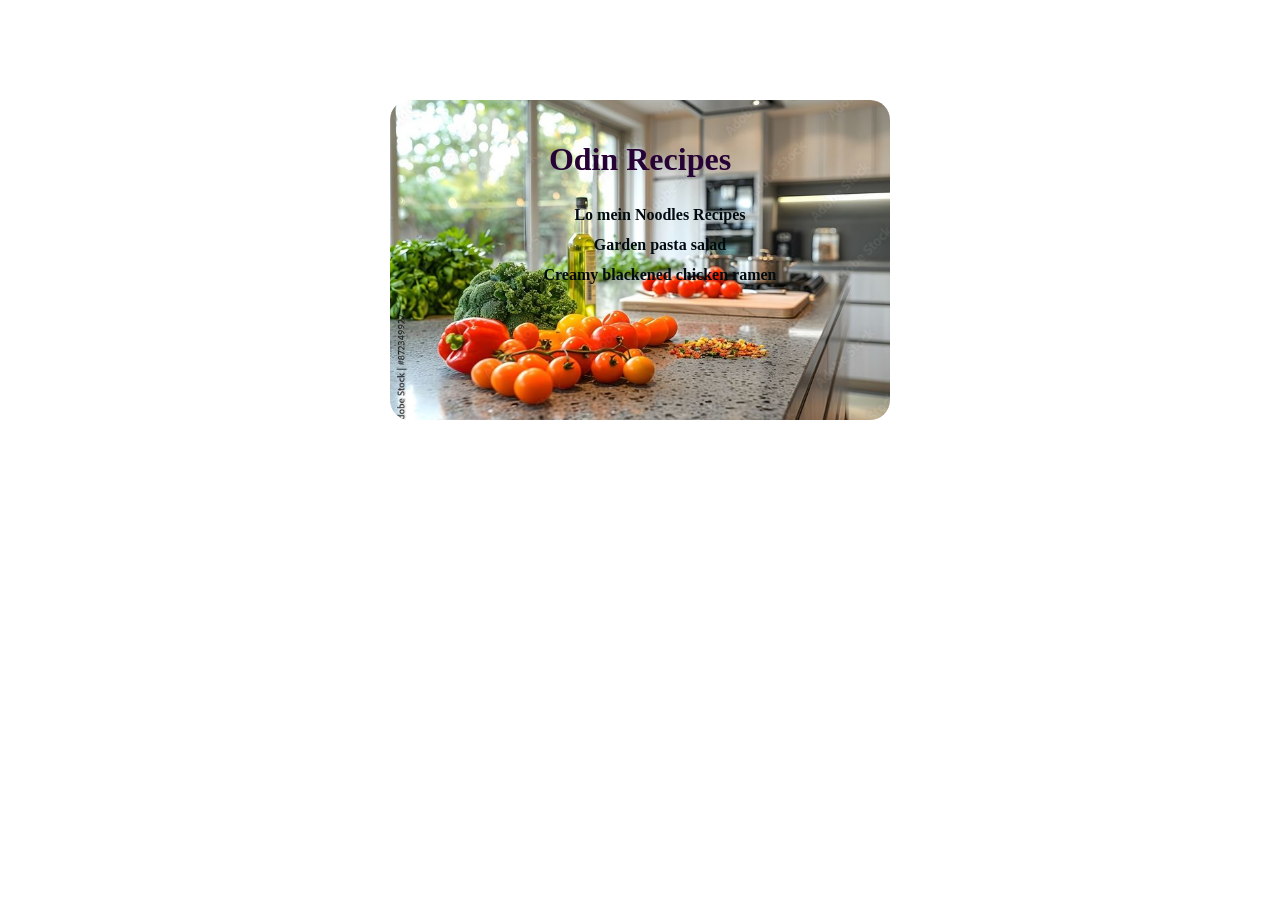
<file: index.html>
<!DOCTYPE html>
<html lang="en">
<head>
    <meta charset="UTF-8">
    <meta name="viewport" content="width=device-width, initial-scale=1.0">
    <link rel="stylesheet" href="index.css">
    <link rel="preconnect" href="https://fonts.googleapis.com">
    <link rel="preconnect" href="https://fonts.gstatic.com" crossorigin>
    <link href="https://fonts.googleapis.com/css2?family=Amarante&family=Fleur+De+Leah&family=Happy+Monkey&family=Lato:ital,wght@0,100;0,300;0,400;0,700;0,900;1,100;1,300;1,400;1,700;1,900&family=Orbitron:wght@400..900&family=Roboto+Slab:wght@100..900&display=swap" rel="stylesheet">
    <title>Odin first project</title>
</head>
<body>
    <div class="card">
        <h1 class="header">Odin Recipes</h1>
   
        <div class="list">
            <ul>
                <li><a href="recipes/lomein.html" target="_self">Lo mein Noodles Recipes</a></li>
                <li><a href="recipes/pastasalad.html" target="_self">Garden pasta salad</a></li>
                <li><a href="recipes/Blackened.html" target="_self">Creamy blackened chicken ramen</a></li>
            </ul>
        </div>
    </div>
</body>
</html>
</file>
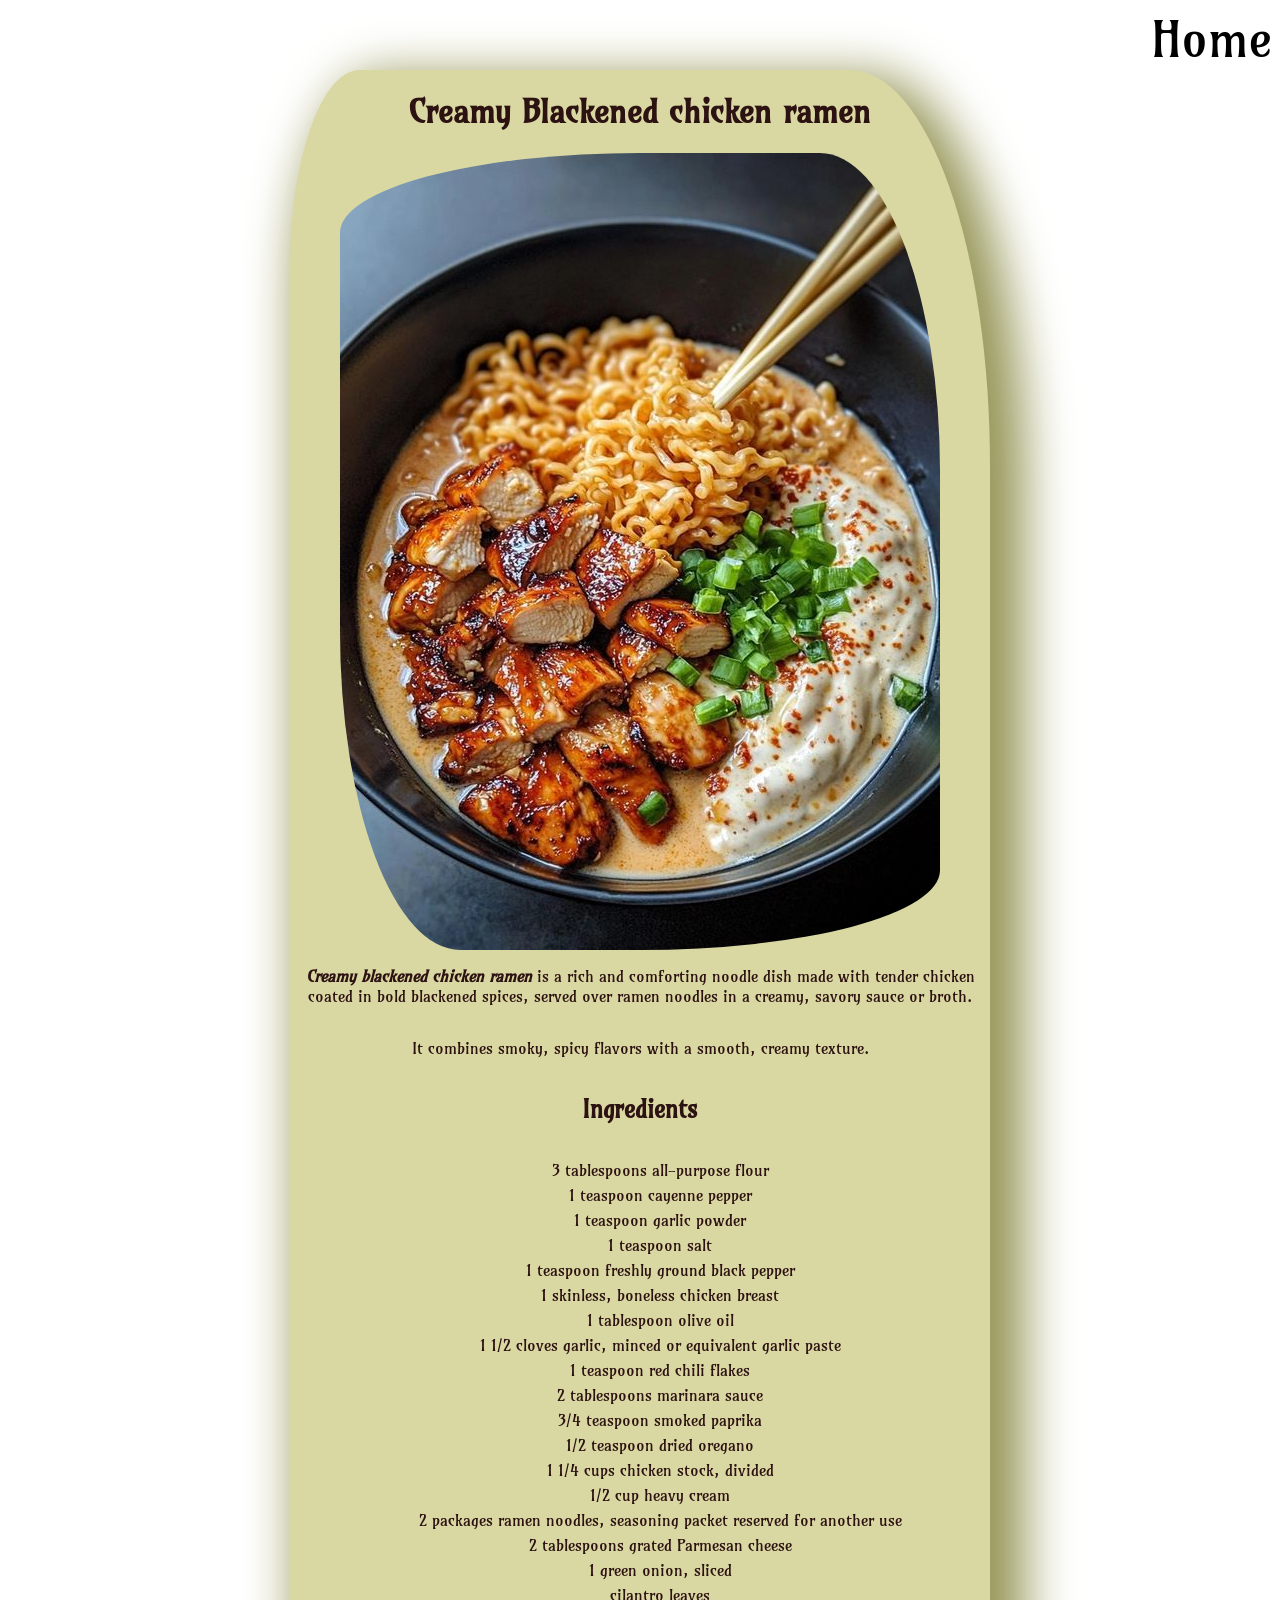
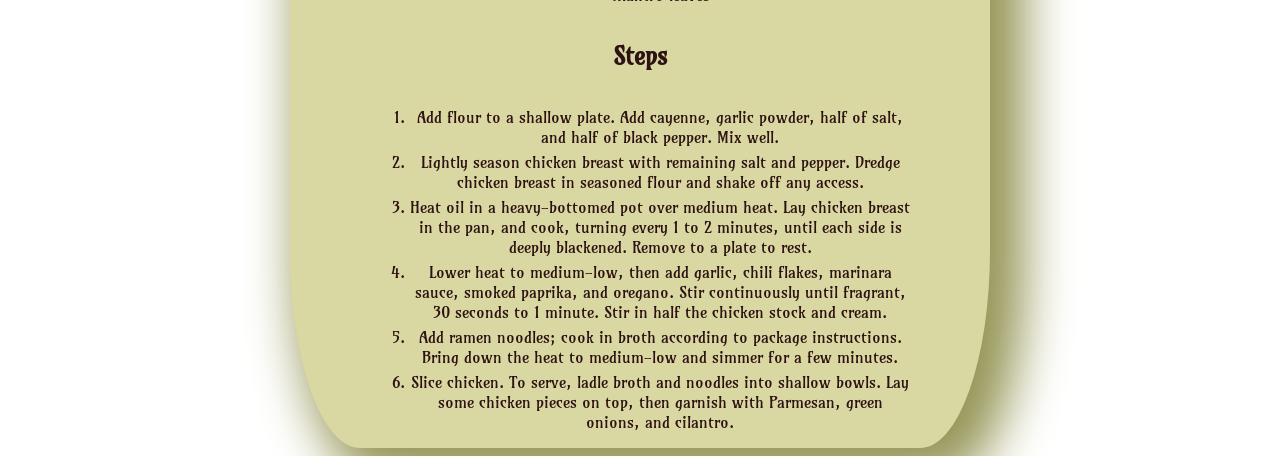
<file: recipes/Blackened.html>
<!DOCTYPE html>
<html lang="en">
<head>
    <meta charset="UTF-8">
    <meta name="viewport" content="width=device-width, initial-scale=1.0">
    <title>Blackened chicken ramen</title>
    <link rel="stylesheet" href="blackened.css">
    <link rel="preconnect" href="https://fonts.googleapis.com">
    <link rel="preconnect" href="https://fonts.gstatic.com" crossorigin>
    <link href="https://fonts.googleapis.com/css2?family=Amarante&family=Fleur+De+Leah&family=Happy+Monkey&family=Lato:ital,wght@0,100;0,300;0,400;0,700;0,900;1,100;1,300;1,400;1,700;1,900&family=Orbitron:wght@400..900&family=Roboto+Slab:wght@100..900&display=swap" rel="stylesheet">
</head>
<body>
    <a href="../index.html">Home</a>
    <div>
        <h1>Creamy Blackened chicken ramen</h1>
        <img src="../images/blackened chicken.jpg" alt="creamy blackened chicken ramen">
        <p><strong><em>Creamy blackened chicken ramen</em></strong> is a rich and comforting noodle dish made with tender chicken coated in bold blackened spices, 
            served over ramen noodles in a creamy, savory sauce or broth.
        </p>
        <p>It combines smoky, spicy flavors with a smooth, creamy texture.</p> 
        <h2>Ingredients</h2>
        <ul>
            <li>3 tablespoons all-purpose flour</li>
            <li>1 teaspoon cayenne pepper</li>
            <li>1 teaspoon garlic powder</li>
            <li>1 teaspoon salt</li>
            <li>1 teaspoon freshly ground black pepper</li>
            <li>1 skinless, boneless chicken breast</li>
            <li>1 tablespoon olive oil</li>
            <li>1 1/2 cloves garlic, minced or equivalent garlic paste</li>
            <li>1 teaspoon red chili flakes</li>
            <li>2 tablespoons marinara sauce</li>
            <li>3/4 teaspoon smoked paprika</li>
            <li>1/2 teaspoon dried oregano</li>
            <li>1 1/4 cups chicken stock, divided</li>
            <li>1/2 cup heavy cream</li>
            <li>2 packages ramen noodles, seasoning packet reserved for another use</li>
            <li>2 tablespoons grated Parmesan cheese</li>
            <li>1 green onion, sliced</li>
            <li>cilantro leaves</li>
        </ul>
        <h2>Steps</h2>
        <ol>
            <li>Add flour to a shallow plate. Add cayenne, garlic powder, 
                half of salt, and half of black pepper. Mix well.
            </li>
            <li>Lightly season chicken breast with remaining salt and pepper. 
                Dredge chicken breast in seasoned flour and shake off any access.
            </li>
            <li>Heat oil in a heavy-bottomed pot over medium heat. Lay chicken breast in the pan, and cook, 
                turning every 1 to 2 minutes, until each side is deeply blackened. Remove to a plate to rest.
            </li>
            <li>Lower heat to medium-low, then add garlic, chili flakes, marinara sauce, smoked paprika, and oregano. 
                Stir continuously until fragrant, 30 seconds to 1 minute. Stir in half the chicken stock and cream. 
            </li>
            <li>Add ramen noodles; cook in broth according to package instructions. 
                Bring down the heat to medium-low and simmer for a few minutes.
            </li>
            <li>Slice chicken. To serve, ladle broth and noodles into shallow bowls. 
                Lay some chicken pieces on top, then garnish with Parmesan, green onions, and cilantro.
            </li>
        </ol>
    </div>

</body>
</html>
</file>
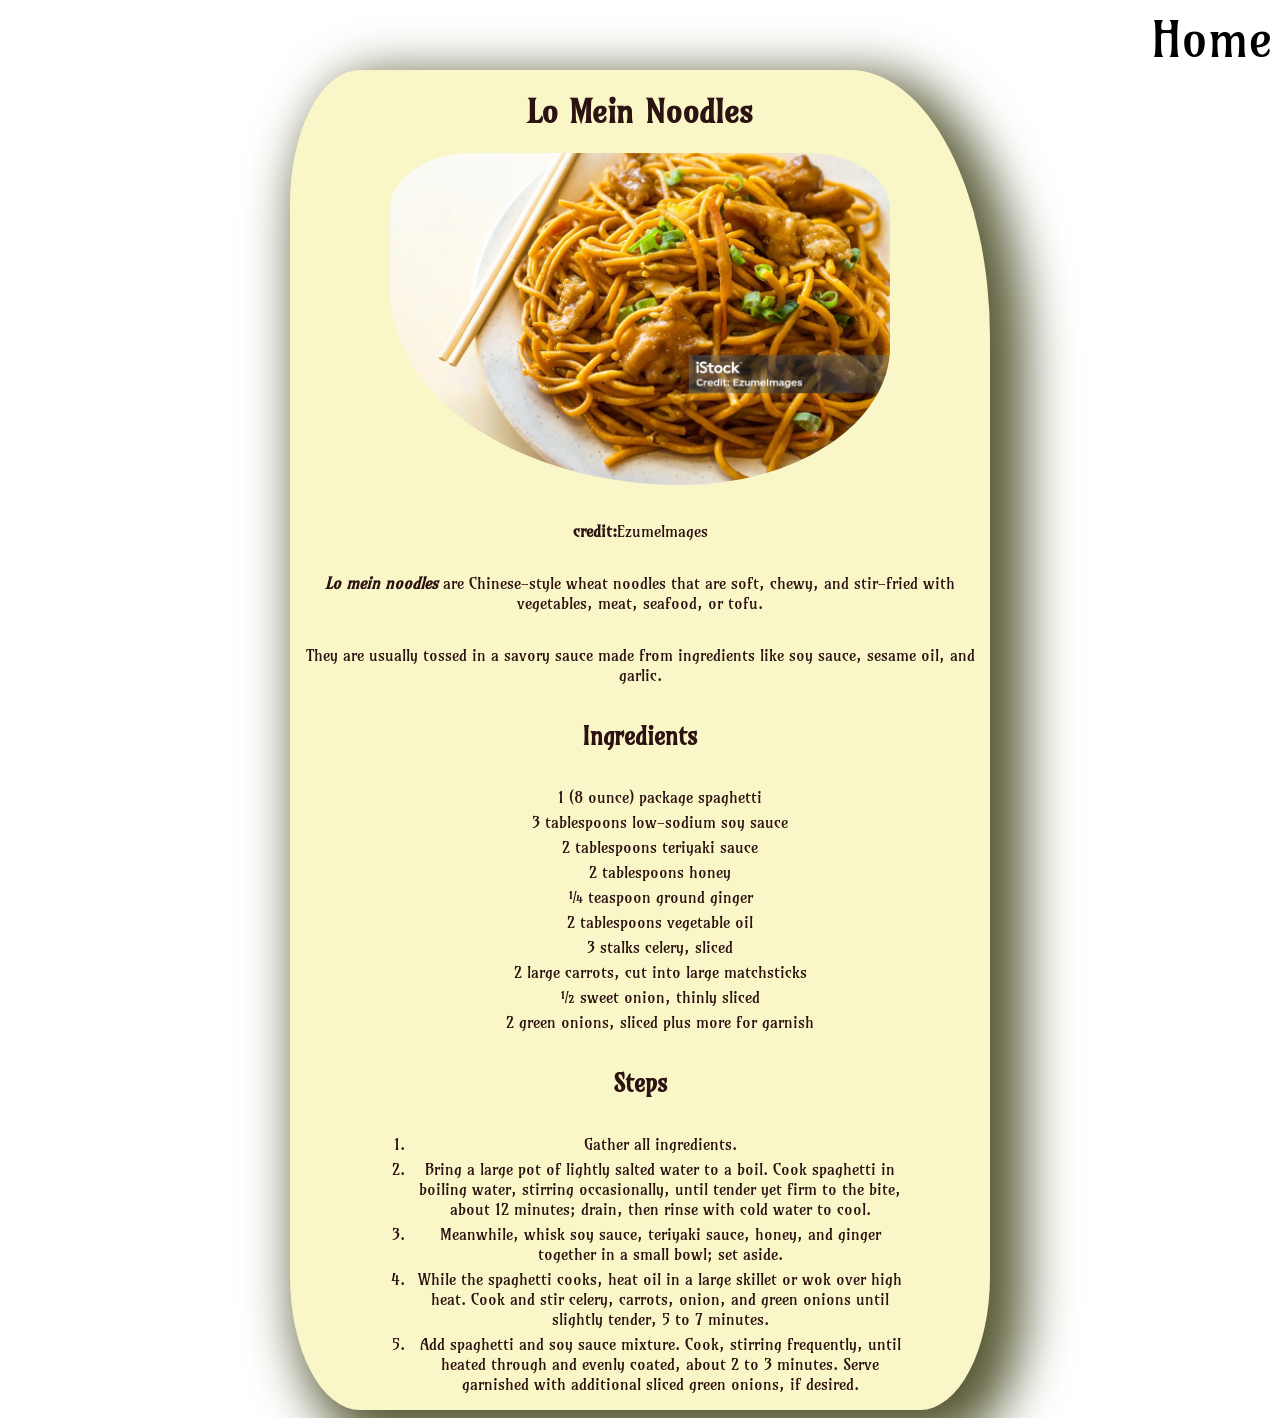
<file: recipes/lomein.html>
<!DOCTYPE html>
<html lang="en">
<head>
    <meta charset="UTF-8">
    <meta name="viewport" content="width=device-width, initial-scale=1.0">
    <link rel="stylesheet" href="lomein.css">
    <link rel="preconnect" href="https://fonts.googleapis.com">
    <link rel="preconnect" href="https://fonts.gstatic.com" crossorigin>
    <link href="https://fonts.googleapis.com/css2?family=Amarante&family=Fleur+De+Leah&family=Happy+Monkey&family=Lato:ital,wght@0,100;0,300;0,400;0,700;0,900;1,100;1,300;1,400;1,700;1,900&family=Orbitron:wght@400..900&family=Roboto+Slab:wght@100..900&display=swap" rel="stylesheet">
    <title>Recipes</title>
</head>
<body>
    <a href="../index.html">Home</a>
    <div>

    <h1>Lo Mein Noodles</h1>
    <img src="../images/lo mein noodles.jpg" alt="lo mein noodles plate"><br>
    <p><strong>credit:</strong>Ezumelmages</p>
    <p><strong><em>Lo mein noodles</em></strong> are Chinese-style wheat noodles that are soft,
        chewy, and stir-fried with vegetables, meat, seafood, or tofu.
    </p>
    <p>They are usually tossed in a savory sauce made from ingredients like soy sauce,
        sesame oil, and garlic.
    </p>
    <h2>Ingredients</h2>
    <ul>
        <li>1 (8 ounce) package spaghetti</li>
        <li>3 tablespoons low-sodium soy sauce</li>
        <li>2 tablespoons teriyaki sauce</li>
        <li>2 tablespoons honey</li>
        <li>¼ teaspoon ground ginger</li>
        <li>2 tablespoons vegetable oil</li>
        <li>3 stalks celery, sliced</li>
        <li>2 large carrots, cut into large matchsticks</li>
        <li>½ sweet onion, thinly sliced</li>
        <li>2 green onions, sliced plus more for garnish</li>
    </ul>
    <h2>Steps</h2>
    <ol>
        <li>Gather all ingredients.</li>
        <li>Bring a large pot of lightly salted water to a boil. 
            Cook spaghetti in boiling water, stirring occasionally,
            until tender yet firm to the bite, about 12 minutes; 
            drain, then rinse with cold water to cool.
        </li>
        <li>Meanwhile, whisk soy sauce, teriyaki sauce, honey, 
            and ginger together in a small bowl; set aside.
        </li>
        <li>While the spaghetti cooks, heat oil in a large skillet or wok over high heat.
            Cook and stir celery, carrots, onion, and green onions until slightly tender, 5 to 7 minutes.
        </li>
        <li>Add spaghetti and soy sauce mixture. 
            Cook, stirring frequently, until heated through and evenly coated, about 2 to 3 minutes.
            Serve garnished with additional sliced green onions, if desired.
        </li>
    </ol>
    </div>

</body>
</html>
</file>
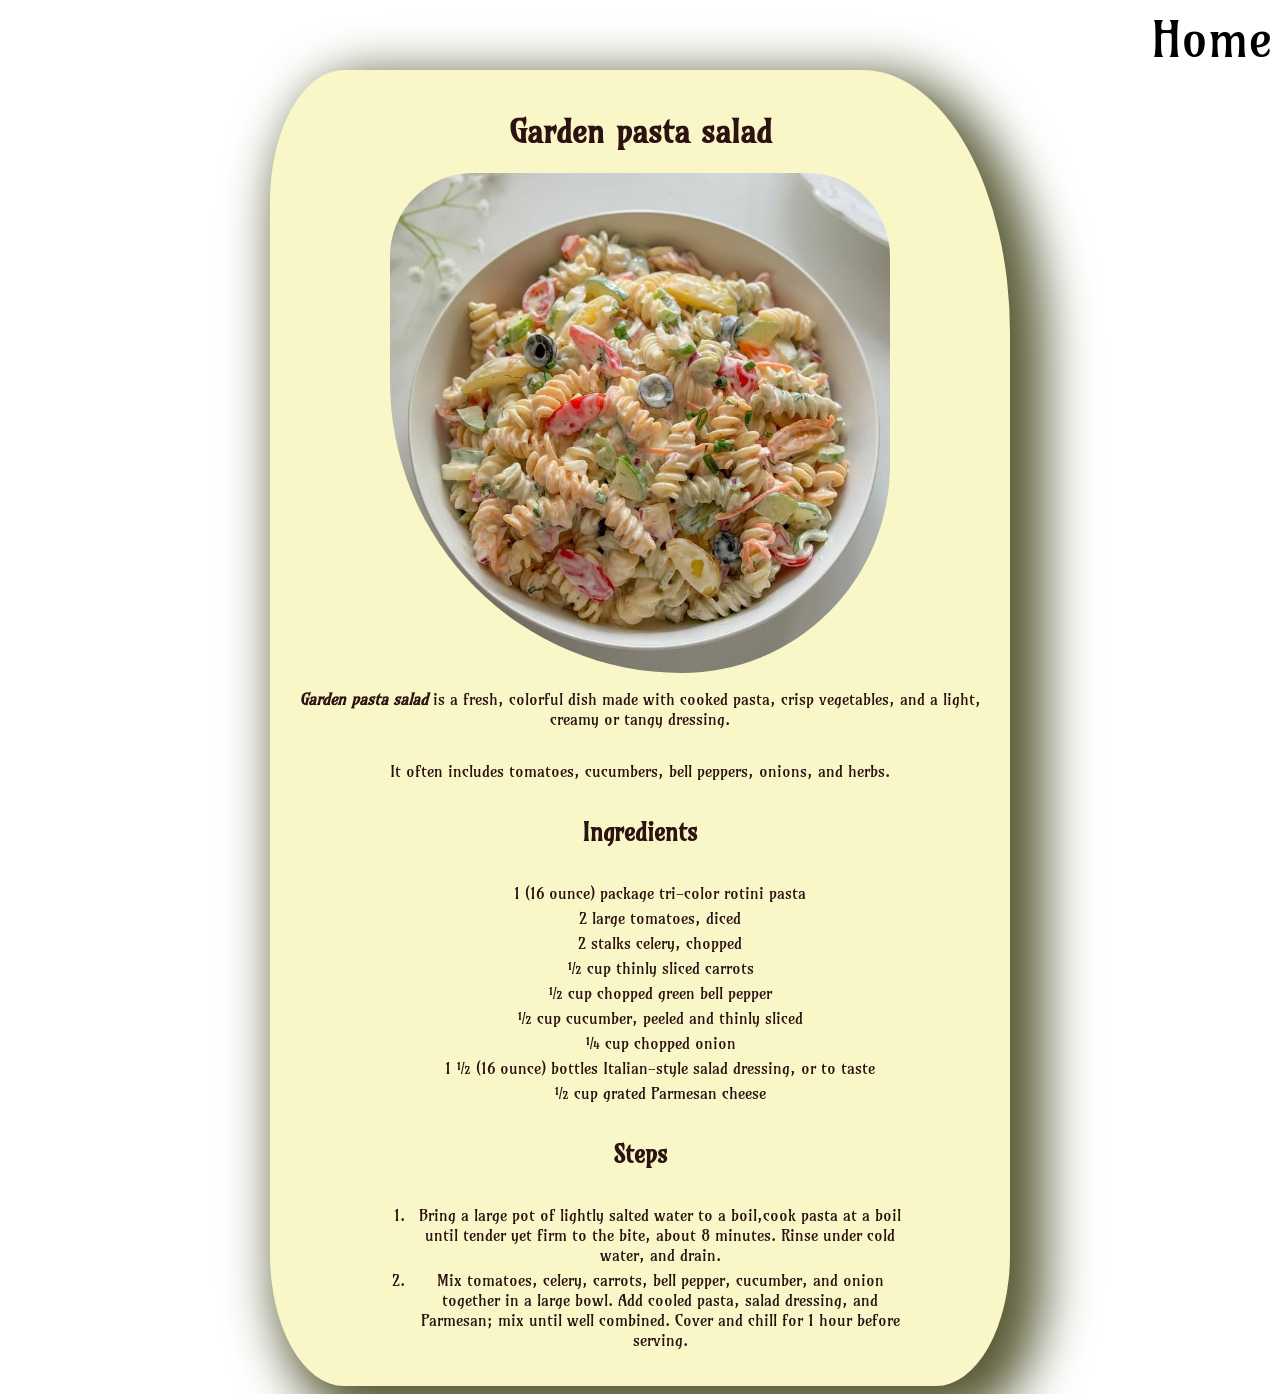
<file: recipes/pastasalad.html>
<!DOCTYPE html>
<html lang="en">
<head>
    <meta charset="UTF-8">
    <meta name="viewport" content="width=device-width, initial-scale=1.0">
    <link rel="stylesheet" href="pastasalad.css">
        <link rel="preconnect" href="https://fonts.googleapis.com">
    <link rel="preconnect" href="https://fonts.gstatic.com" crossorigin>
    <link href="https://fonts.googleapis.com/css2?family=Amarante&family=Fleur+De+Leah&family=Happy+Monkey&family=Lato:ital,wght@0,100;0,300;0,400;0,700;0,900;1,100;1,300;1,400;1,700;1,900&family=Orbitron:wght@400..900&family=Roboto+Slab:wght@100..900&display=swap" rel="stylesheet">
    <title>garden pasta salad</title>
</head>
<body>
    <a href="../index.html">Home</a>
    <div>
        <h1>Garden pasta salad</h1>
    <img src="../images/gardenpasta salad.jpg" alt="garden pasta salad plate">
    <p><strong><em>Garden pasta salad </em></strong>is a fresh, colorful dish made with cooked pasta, crisp vegetables,
        and a light, creamy or tangy dressing.</p>
    <p>It often includes tomatoes, cucumbers, bell peppers, onions, and herbs.</p>
    <h2>Ingredients</h2>
    <ul>
        <li> 1 (16 ounce) package tri-color rotini pasta</li>
        <li>2 large tomatoes, diced</li>
        <li>2 stalks celery, chopped</li>
        <li>½ cup thinly sliced carrots</li>
        <li>½ cup chopped green bell pepper</li>
        <li>½ cup cucumber, peeled and thinly sliced</li>
        <li>¼ cup chopped onion</li>
        <li>1 ½ (16 ounce) bottles Italian-style salad dressing, or to taste</li>
        <li>½ cup grated Parmesan cheese</li>
    </ul>
    <h2>Steps</h2>
    <ol>
        <li>Bring a large pot of lightly salted water to a boil,cook pasta at a 
            boil until tender yet firm to the bite, about 8 minutes.
            Rinse under cold water, and drain.
        </li>
        <li>Mix tomatoes, celery, carrots, bell pepper, cucumber, and onion together in a large bowl.
             Add cooled pasta, salad dressing, and Parmesan; mix until well combined. 
             Cover and chill for 1 hour before serving.
        </li>
    </ol>
    </div>
    
</body>
</html>
</file>
<file: index.css>
.card{
    background-image: url("images/kitchen.jpg");
    background-size: cover;
    background-repeat: no-repeat;
    width: 500px;
    height: 300px;
    margin: 100px auto;
    border-radius: 20px;
    padding-top: 20px;

}
ul{
    list-style: none; 
}
ul li a{
    color: rgb(0, 11, 17);
    text-decoration: none;
    line-height: 30px;
    font-weight: 600;

}
.header{
    color: rgb(38, 2, 53);
    text-align: center;
}
.list{
    text-align: center;

}
</file>
<file: recipes/blackened.css>
body{
    text-align: center;
    color: #2d1212;
  font-family: "Amarante", serif;
}
div{
    background-color: #d9d7a2;
    max-width: 700px;
    display: flex;
    flex-direction: column;
    justify-content: flex-end;
    align-items: center;
    box-shadow: 20px 20px 50px 15px rgb(150, 150, 88);
    margin: auto;
    border-radius: 10% 20% 10% 10%;
}
ul{
    text-decoration: none;
    list-style-type: none;
    display: flex;
    flex-direction: column;
    gap: 5px;
}
ol{
    display: flex;
    flex-direction: column;
    gap: 5px;
    max-width: 500px;

}
a{
    text-decoration: none;
    color: #000000;
    font-weight: 500;
    font-size: 50px;
    display: flex;
    justify-content: flex-end;
}
img{
    border-radius: 50% 20% / 10% 40%;
}
</file>
<file: recipes/lomein.css>
body{
    text-align: center;
    color: #2d1212;
  font-family: "Amarante", serif;
}
div{
    background-color: #f9f7c8;
    max-width: 700px;
    display: flex;
    flex-direction: column;
    justify-content: flex-end;
    align-items: center;
    box-shadow: 20px 20px 50px 15px rgb(88, 90, 53);
    margin: auto;
    border-radius: 10% 20% 10% 10%;
}
ul{
    text-decoration: none;
    list-style-type: none;
    display: flex;
    flex-direction: column;
    gap: 5px;
}
ol{
    display: flex;
    flex-direction: column;
    gap: 5px;
    max-width: 500px;

}
a{
    text-decoration: none;
    color: #000000;
    font-weight: 500;
    font-size: 50px;
    display: flex;
    justify-content: flex-end;
}
img{
    max-width: 500px;
    border-radius: 20% 20% 50% 70%;
    border: none;
}
</file>
<file: recipes/pastasalad.css>
body{
    text-align: center;
    color: #2d1212;
  font-family: "Amarante", serif;
}
div{
    background-color: #f9f7c8;
    max-width: 700px;
    display: flex;
    flex-direction: column;
    justify-content: flex-end;
    align-items: center;
    box-shadow: 20px 20px 50px 15px rgb(88, 90, 53);
    margin: auto;
    border-radius: 10% 20% 10% 10%;
    padding: 20px;
}
ul{
    text-decoration: none;
    list-style-type: none;
    display: flex;
    flex-direction: column;
    gap: 5px;
}
ol{
    display: flex;
    flex-direction: column;
    gap: 5px;
    max-width: 500px;

}
a{
    text-decoration: none;
    color: #000000;
    font-weight: 500;
    font-size: 50px;
    display: flex;
    justify-content: flex-end;
}
img{
    max-width: 500px;
    border-radius: 20% 20% 50% 70%;
    border: none;
}
</file>
